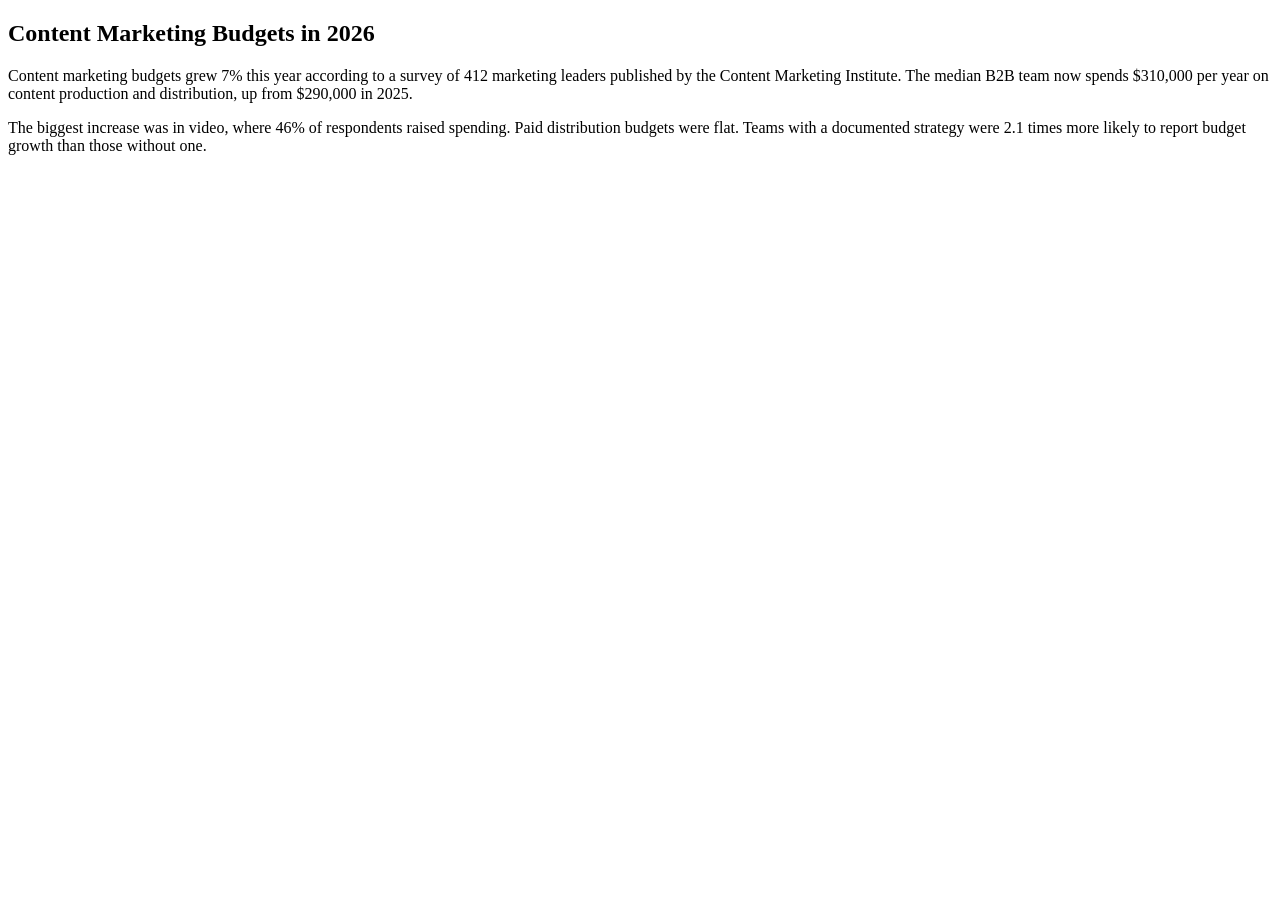
<file: tests/fixtures/article_conflicting_dates.html>
<!DOCTYPE html>
<html><head><title>Content Marketing Budgets in 2026</title>
<meta property="article:published_time" content="2026-06-01T09:00:00Z">
<script type="application/ld+json">{"@type":"BlogPosting","headline":"Content Marketing Budgets in 2026","datePublished":"2026-10-08T09:00:00Z"}</script>
</head><body><article><h1>Content Marketing Budgets in 2026</h1>
<p>Content marketing budgets grew 7% this year according to a survey of 412 marketing leaders published by the Content Marketing Institute. The median B2B team now spends $310,000 per year on content production and distribution, up from $290,000 in 2025.</p>
<p>The biggest increase was in video, where 46% of respondents raised spending. Paid distribution budgets were flat. Teams with a documented strategy were 2.1 times more likely to report budget growth than those without one.</p>
</article></body></html>
</file>
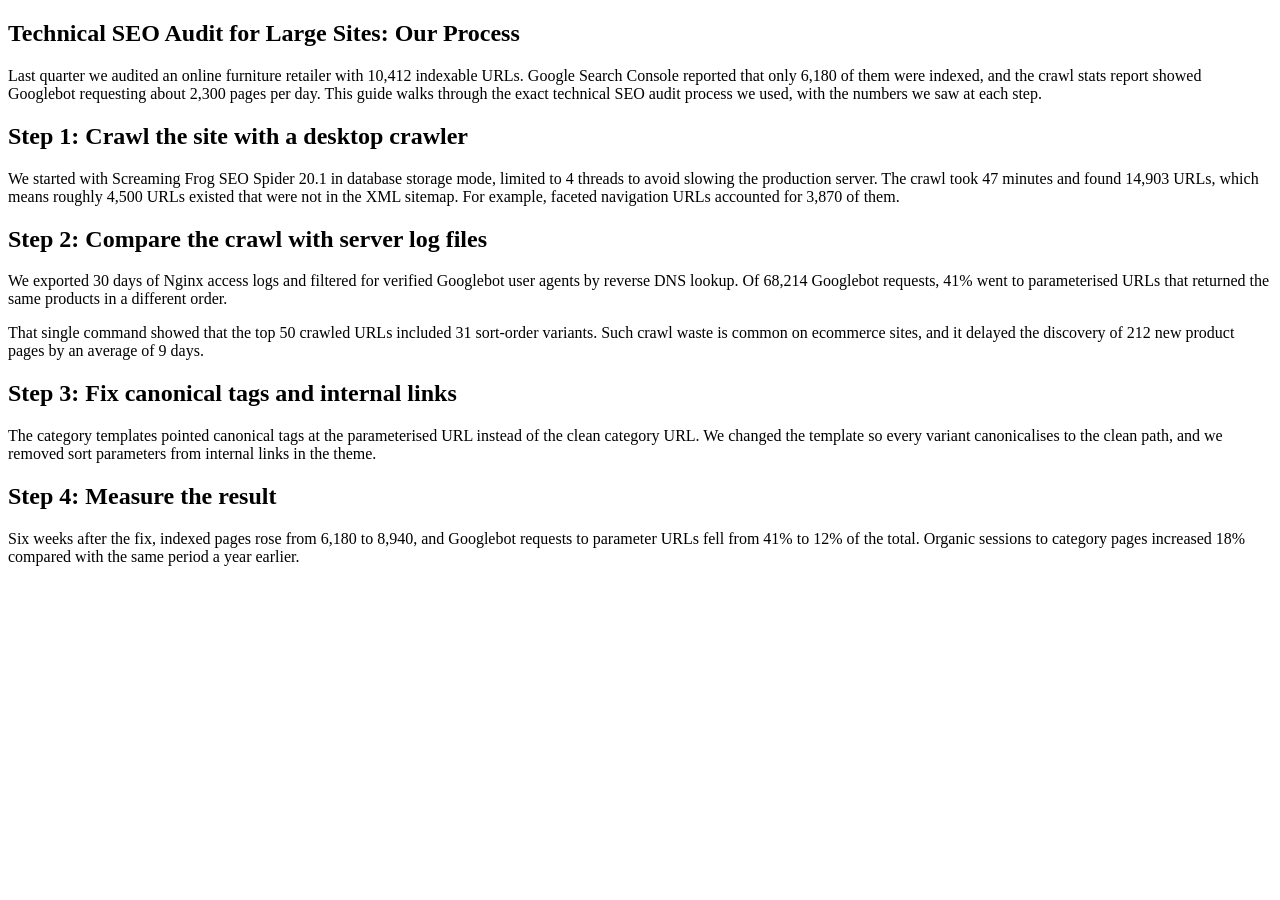
<file: tests/fixtures/article_duplicate.html>
<!DOCTYPE html>
<html><head><title>Technical SEO Audit for Large Sites: Our Process</title>
<link rel="canonical" href="https://copyblog.com/technical-seo-audit-process">
<meta property="article:published_time" content="2026-10-10T11:00:00Z">
<script type="application/ld+json">{"@type":"BlogPosting","headline":"Technical SEO Audit for Large Sites: Our Process","datePublished":"2026-10-10T11:00:00Z"}</script>
</head><body><article><h1>Technical SEO Audit for Large Sites: Our Process</h1>
<p>Last quarter we audited an online furniture retailer with 10,412 indexable URLs. Google Search Console reported that only 6,180 of them were indexed, and the crawl stats report showed Googlebot requesting about 2,300 pages per day. This guide walks through the exact technical SEO audit process we used, with the numbers we saw at each step.</p>
<h2>Step 1: Crawl the site with a desktop crawler</h2>
<p>We started with Screaming Frog SEO Spider 20.1 in database storage mode, limited to 4 threads to avoid slowing the production server. The crawl took 47 minutes and found 14,903 URLs, which means roughly 4,500 URLs existed that were not in the XML sitemap. For example, faceted navigation URLs accounted for 3,870 of them.</p>
<h2>Step 2: Compare the crawl with server log files</h2>
<p>We exported 30 days of Nginx access logs and filtered for verified Googlebot user agents by reverse DNS lookup. Of 68,214 Googlebot requests, 41% went to parameterised URLs that returned the same products in a different order.</p>
<p>That single command showed that the top 50 crawled URLs included 31 sort-order variants. Such crawl waste is common on ecommerce sites, and it delayed the discovery of 212 new product pages by an average of 9 days.</p>
<h2>Step 3: Fix canonical tags and internal links</h2>
<p>The category templates pointed canonical tags at the parameterised URL instead of the clean category URL. We changed the template so every variant canonicalises to the clean path, and we removed sort parameters from internal links in the theme.</p>
<h2>Step 4: Measure the result</h2>
<p>Six weeks after the fix, indexed pages rose from 6,180 to 8,940, and Googlebot requests to parameter URLs fell from 41% to 12% of the total. Organic sessions to category pages increased 18% compared with the same period a year earlier.</p>
</article></body></html>
</file>
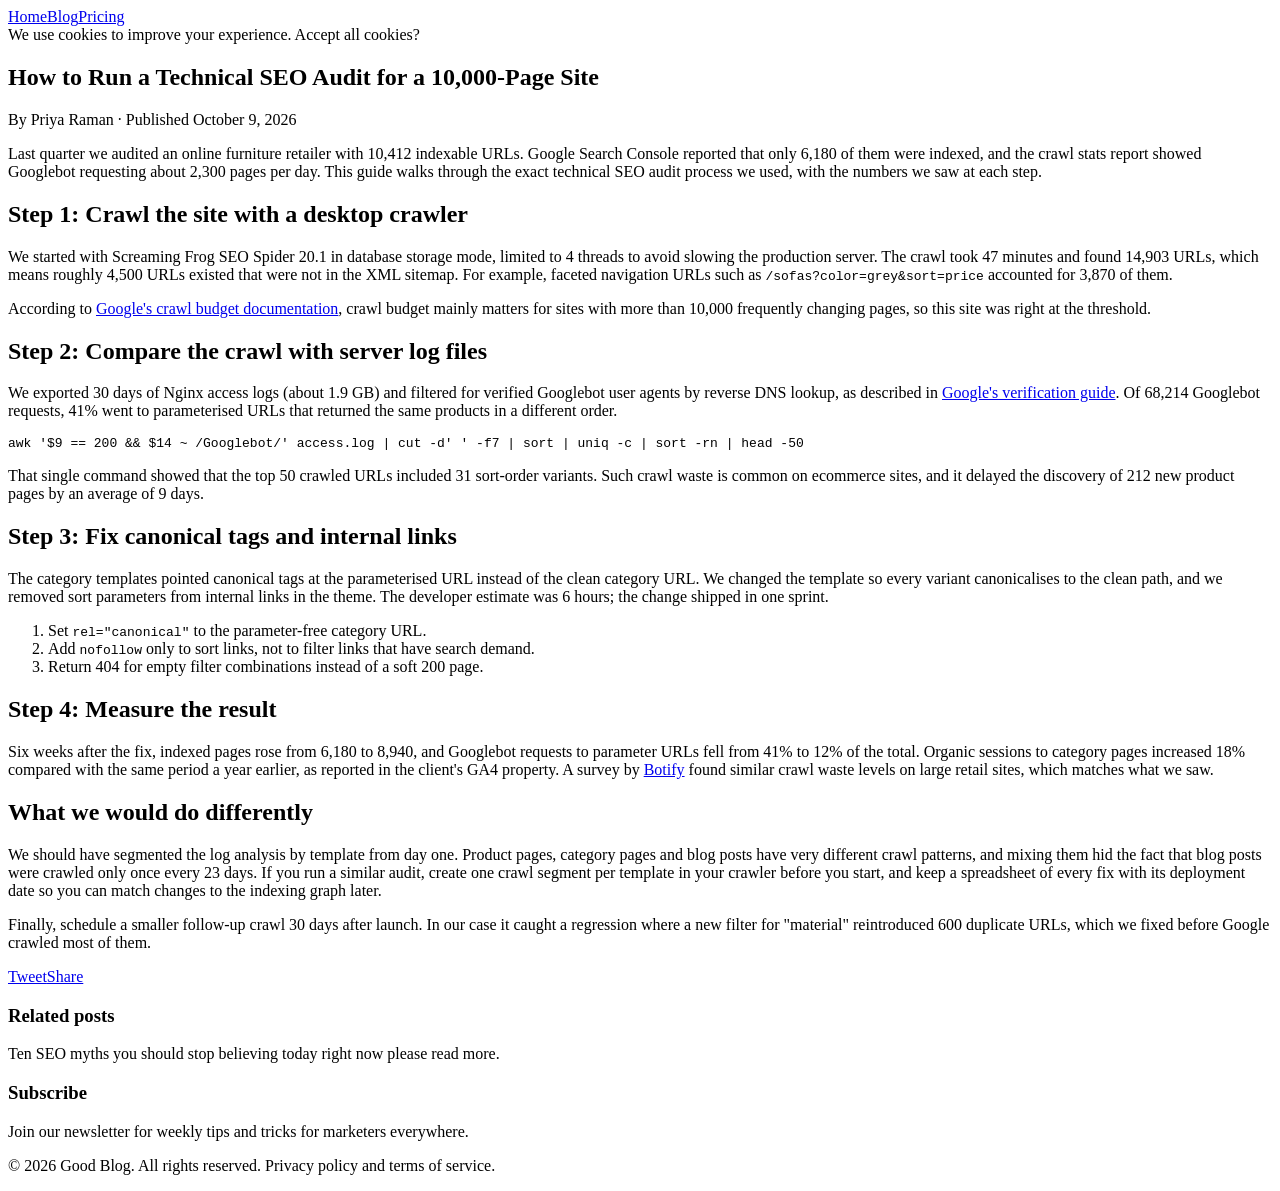
<file: tests/fixtures/article_good.html>
<!DOCTYPE html>
<html lang="en">
<head>
<meta charset="utf-8">
<title>How to Run a Technical SEO Audit for a 10,000-Page Site | Good Blog</title>
<meta name="description" content="A step-by-step technical SEO audit process with crawl budget numbers, log-file examples and real fixes.">
<link rel="canonical" href="https://goodblog.com/blog/technical-seo-audit-large-sites">
<meta property="og:title" content="How to Run a Technical SEO Audit for a 10,000-Page Site">
<meta property="article:published_time" content="2026-10-09T08:15:00+00:00">
<meta property="article:modified_time" content="2026-10-09T10:00:00+00:00">
<meta name="author" content="Priya Raman">
<script type="application/ld+json">
{"@context":"https://schema.org","@graph":[
 {"@type":"WebSite","name":"Good Blog","url":"https://goodblog.com"},
 {"@type":"BlogPosting","headline":"How to Run a Technical SEO Audit for a 10,000-Page Site",
  "datePublished":"2026-10-09T08:15:00Z","dateModified":"2026-10-09T10:00:00Z",
  "author":{"@type":"Person","name":"Priya Raman"}}]}
</script>
</head>
<body>
<header class="site-header"><nav class="main-menu"><a href="/">Home</a><a href="/blog">Blog</a><a href="/pricing">Pricing</a></nav></header>
<div class="cookie-banner">We use cookies to improve your experience. Accept all cookies?</div>
<main>
<article>
<h1>How to Run a Technical SEO Audit for a 10,000-Page Site</h1>
<p class="byline">By Priya Raman · Published October 9, 2026</p>
<div class="entry-content">
<p>Last quarter we audited an online furniture retailer with 10,412 indexable URLs. Google Search Console reported that only 6,180 of them were indexed, and the crawl stats report showed Googlebot requesting about 2,300 pages per day. This guide walks through the exact technical SEO audit process we used, with the numbers we saw at each step.</p>
<h2>Step 1: Crawl the site with a desktop crawler</h2>
<p>We started with Screaming Frog SEO Spider 20.1 in database storage mode, limited to 4 threads to avoid slowing the production server. The crawl took 47 minutes and found 14,903 URLs, which means roughly 4,500 URLs existed that were not in the XML sitemap. For example, faceted navigation URLs such as <code>/sofas?color=grey&amp;sort=price</code> accounted for 3,870 of them.</p>
<p>According to <a href="https://developers.google.com/search/docs/crawling-indexing/large-site-managing-crawl-budget">Google's crawl budget documentation</a>, crawl budget mainly matters for sites with more than 10,000 frequently changing pages, so this site was right at the threshold.</p>
<h2>Step 2: Compare the crawl with server log files</h2>
<p>We exported 30 days of Nginx access logs (about 1.9 GB) and filtered for verified Googlebot user agents by reverse DNS lookup, as described in <a href="https://developers.google.com/search/docs/crawling-indexing/verifying-googlebot">Google's verification guide</a>. Of 68,214 Googlebot requests, 41% went to parameterised URLs that returned the same products in a different order.</p>
<pre><code>awk '$9 == 200 && $14 ~ /Googlebot/' access.log | cut -d' ' -f7 | sort | uniq -c | sort -rn | head -50</code></pre>
<p>That single command showed that the top 50 crawled URLs included 31 sort-order variants. Such crawl waste is common on ecommerce sites, and it delayed the discovery of 212 new product pages by an average of 9 days.</p>
<h2>Step 3: Fix canonical tags and internal links</h2>
<p>The category templates pointed canonical tags at the parameterised URL instead of the clean category URL. We changed the template so every variant canonicalises to the clean path, and we removed sort parameters from internal links in the theme. The developer estimate was 6 hours; the change shipped in one sprint.</p>
<ol>
<li>Set <code>rel="canonical"</code> to the parameter-free category URL.</li>
<li>Add <code>nofollow</code> only to sort links, not to filter links that have search demand.</li>
<li>Return 404 for empty filter combinations instead of a soft 200 page.</li>
</ol>
<h2>Step 4: Measure the result</h2>
<p>Six weeks after the fix, indexed pages rose from 6,180 to 8,940, and Googlebot requests to parameter URLs fell from 41% to 12% of the total. Organic sessions to category pages increased 18% compared with the same period a year earlier, as reported in the client's GA4 property. A survey by <a href="https://www.botify.com/insight">Botify</a> found similar crawl waste levels on large retail sites, which matches what we saw.</p>
<h2>What we would do differently</h2>
<p>We should have segmented the log analysis by template from day one. Product pages, category pages and blog posts have very different crawl patterns, and mixing them hid the fact that blog posts were crawled only once every 23 days. If you run a similar audit, create one crawl segment per template in your crawler before you start, and keep a spreadsheet of every fix with its deployment date so you can match changes to the indexing graph later.</p>
<p>Finally, schedule a smaller follow-up crawl 30 days after launch. In our case it caught a regression where a new filter for "material" reintroduced 600 duplicate URLs, which we fixed before Google crawled most of them.</p>
</div>
<div class="share-buttons"><a href="https://twitter.com/intent/tweet?url=x">Tweet</a><a href="https://www.facebook.com/sharer/sharer.php?u=x">Share</a></div>
<section class="related-posts"><h3>Related posts</h3><p>Ten SEO myths you should stop believing today right now please read more.</p></section>
</article>
</main>
<aside class="sidebar"><h3>Subscribe</h3><p>Join our newsletter for weekly tips and tricks for marketers everywhere.</p></aside>
<footer class="site-footer"><p>© 2026 Good Blog. All rights reserved. Privacy policy and terms of service.</p></footer>
</body>
</html>
</file>
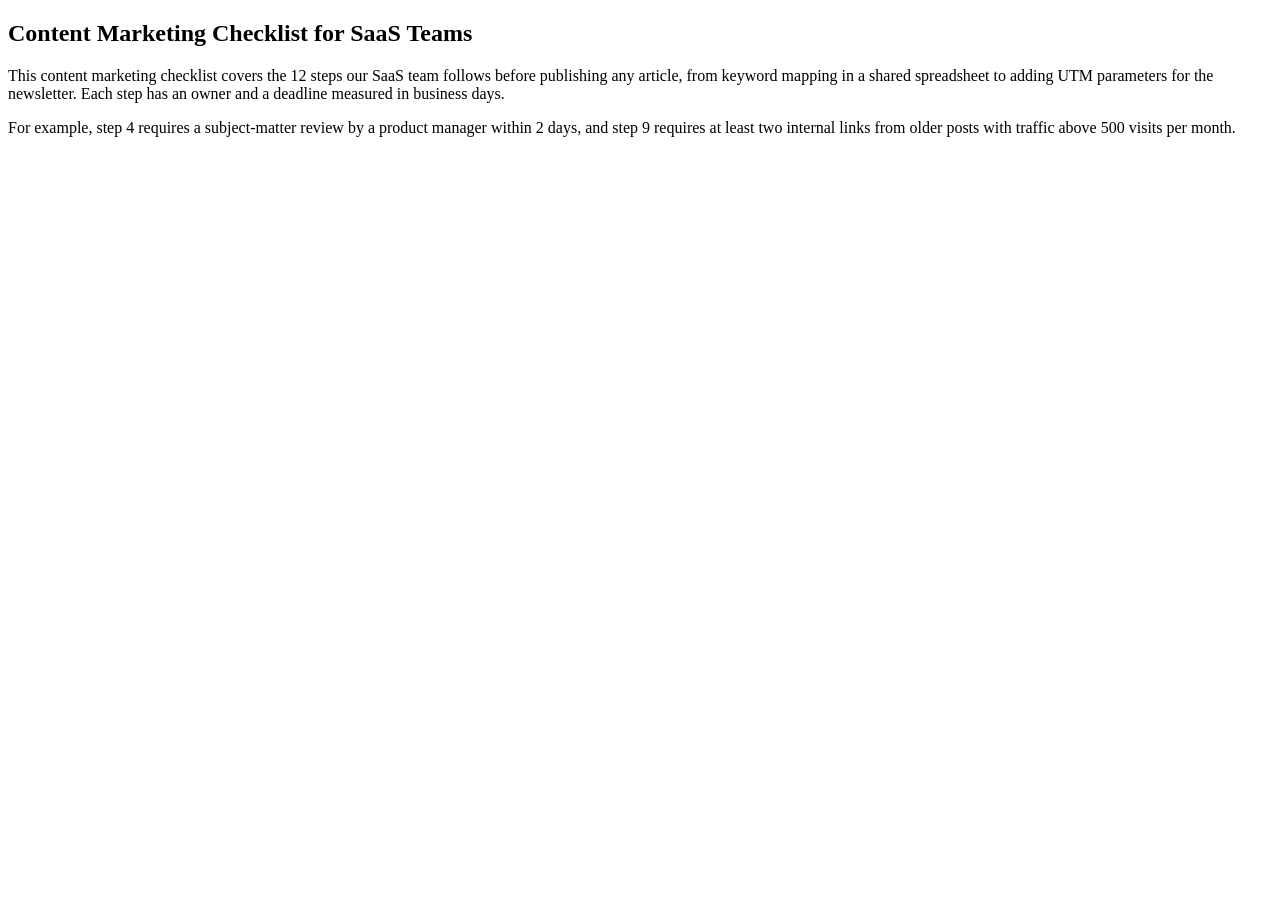
<file: tests/fixtures/article_modified_only.html>
<!DOCTYPE html>
<html><head><title>Content Marketing Checklist for SaaS Teams</title>
<meta property="article:modified_time" content="2026-10-10T12:00:00Z">
</head><body><article><h1>Content Marketing Checklist for SaaS Teams</h1>
<p>This content marketing checklist covers the 12 steps our SaaS team follows before publishing any article, from keyword mapping in a shared spreadsheet to adding UTM parameters for the newsletter. Each step has an owner and a deadline measured in business days.</p>
<p>For example, step 4 requires a subject-matter review by a product manager within 2 days, and step 9 requires at least two internal links from older posts with traffic above 500 visits per month.</p>
</article></body></html>
</file>
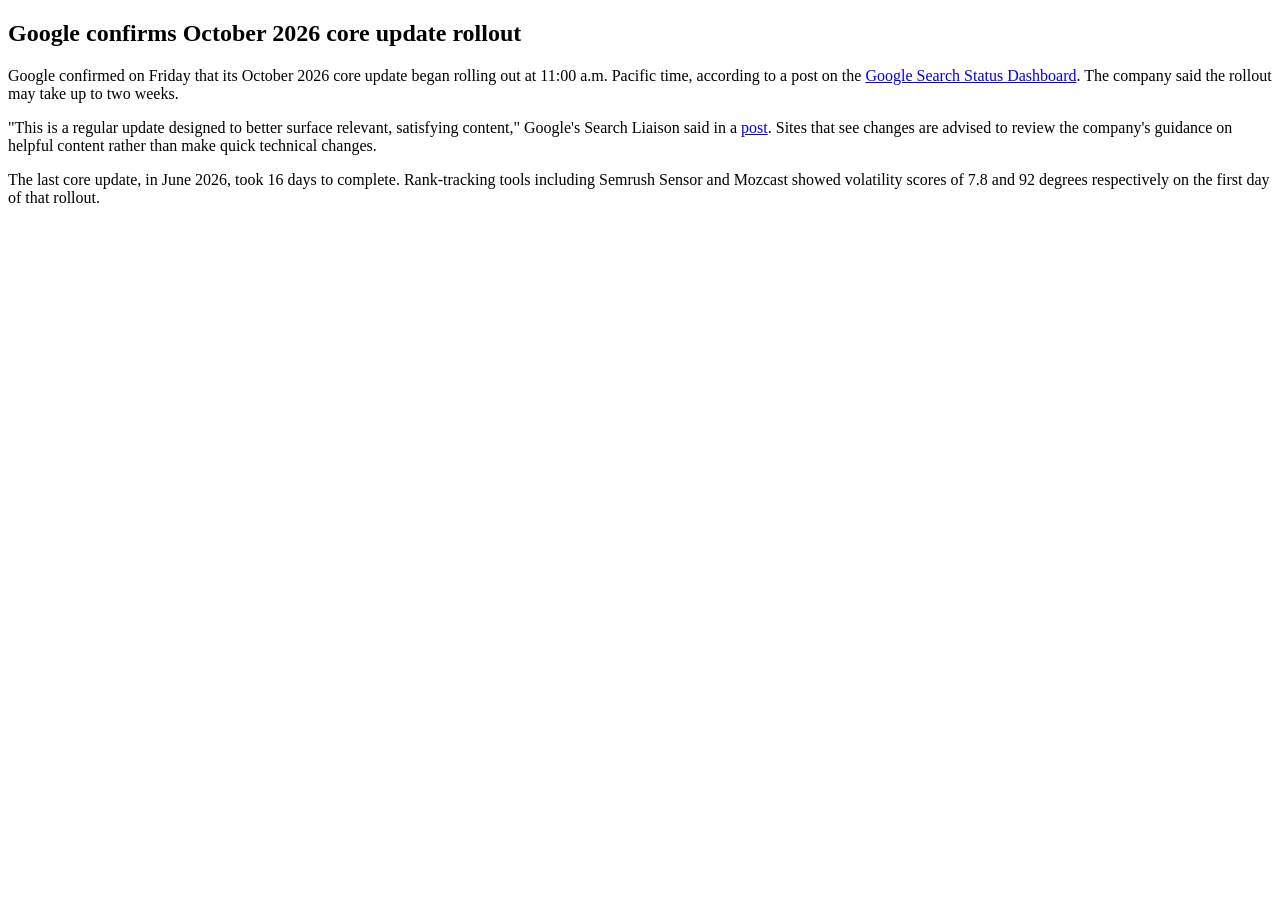
<file: tests/fixtures/article_news_short.html>
<!DOCTYPE html>
<html><head><title>Google confirms October 2026 core update rollout</title>
<script type="application/ld+json">{"@type":"NewsArticle","headline":"Google confirms October 2026 core update rollout","datePublished":"2026-10-10T15:30:00-04:00","author":{"@type":"Person","name":"Sam Lee"}}</script>
</head><body><article><h1>Google confirms October 2026 core update rollout</h1>
<p>Google confirmed on Friday that its October 2026 core update began rolling out at 11:00 a.m. Pacific time, according to a post on the <a href="https://status.search.google.com/">Google Search Status Dashboard</a>. The company said the rollout may take up to two weeks.</p>
<p>"This is a regular update designed to better surface relevant, satisfying content," Google's Search Liaison said in a <a href="https://x.com/searchliaison/status/1">post</a>. Sites that see changes are advised to review the company's guidance on helpful content rather than make quick technical changes.</p>
<p>The last core update, in June 2026, took 16 days to complete. Rank-tracking tools including Semrush Sensor and Mozcast showed volatility scores of 7.8 and 92 degrees respectively on the first day of that rollout.</p>
</article></body></html>
</file>
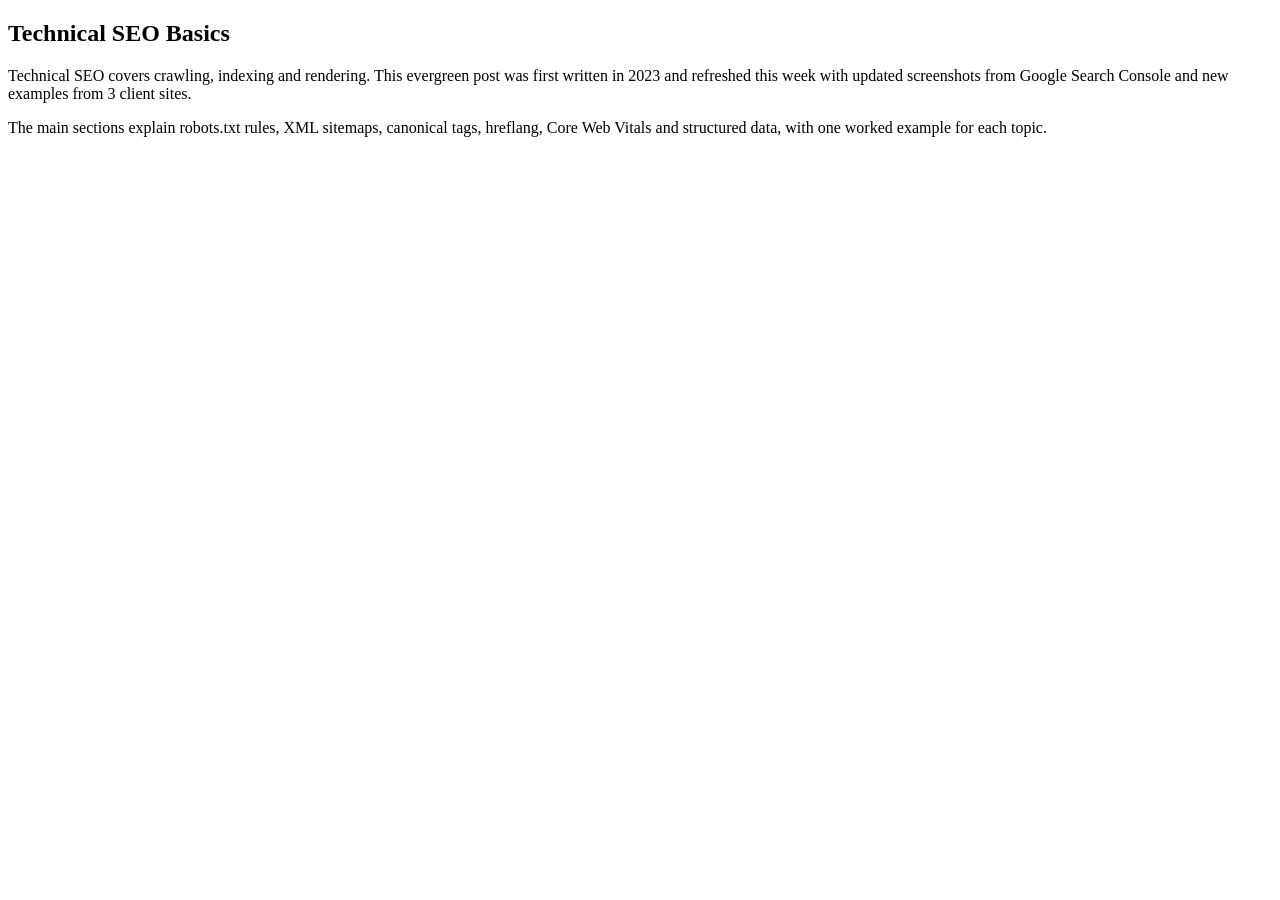
<file: tests/fixtures/article_old_updated.html>
<!DOCTYPE html>
<html><head><title>Technical SEO Basics (Updated)</title>
<script type="application/ld+json">{"@type":"Article","headline":"Technical SEO Basics","datePublished":"2023-02-14T10:00:00Z","dateModified":"2026-10-10T09:00:00Z"}</script>
</head><body><article><h1>Technical SEO Basics</h1>
<p>Technical SEO covers crawling, indexing and rendering. This evergreen post was first written in 2023 and refreshed this week with updated screenshots from Google Search Console and new examples from 3 client sites.</p>
<p>The main sections explain robots.txt rules, XML sitemaps, canonical tags, hreflang, Core Web Vitals and structured data, with one worked example for each topic.</p>
</article></body></html>
</file>
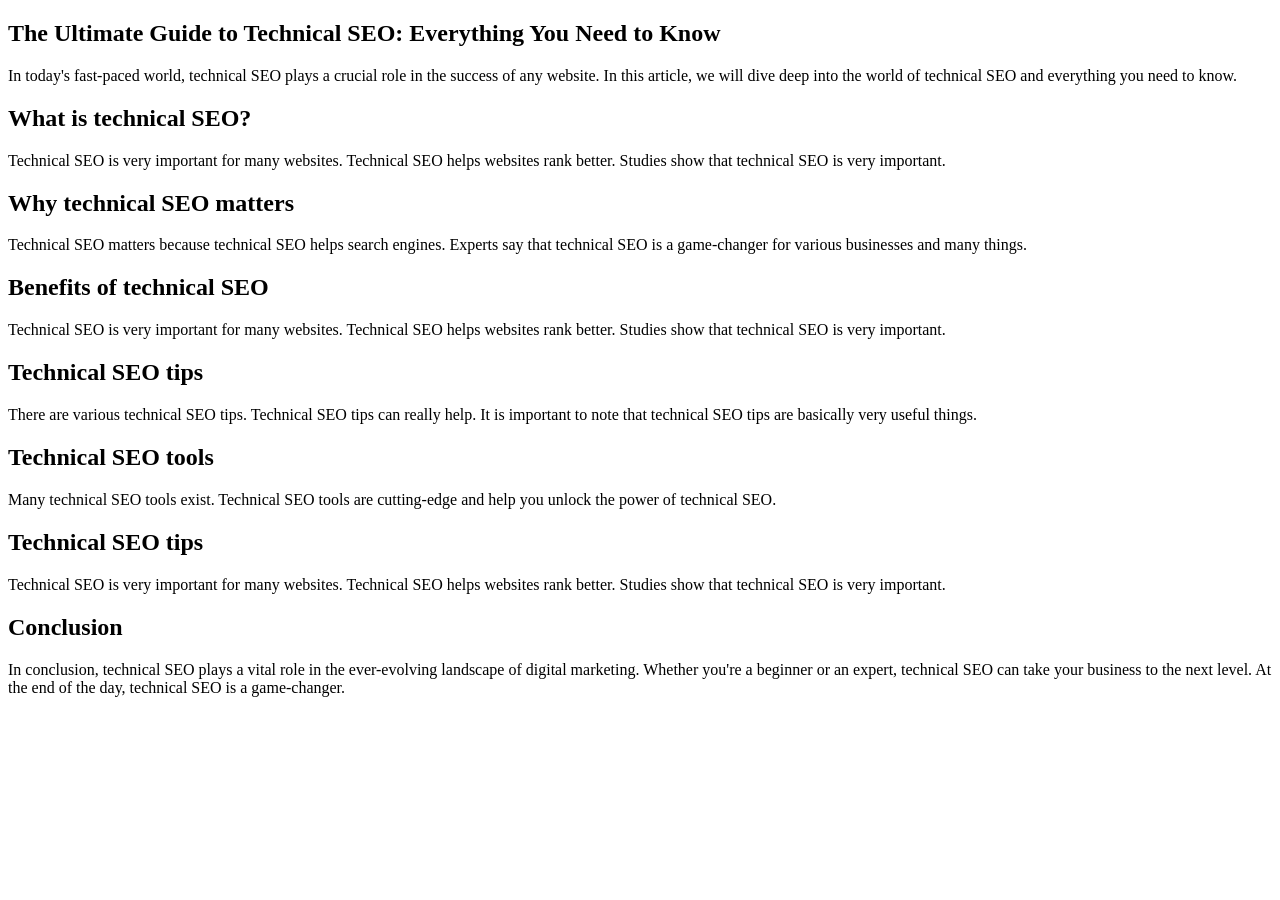
<file: tests/fixtures/article_thin.html>
<!DOCTYPE html>
<html><head>
<title>The Ultimate Guide to Technical SEO: Everything You Need to Know</title>
<meta name="description" content="Everything you need to know about technical SEO.">
<script type="application/ld+json">{"@context":"https://schema.org","@type":"Article","headline":"The Ultimate Guide to Technical SEO: Everything You Need to Know","datePublished":"2026-10-10T06:00:00Z"}</script>
</head><body>
<article>
<h1>The Ultimate Guide to Technical SEO: Everything You Need to Know</h1>
<p>In today's fast-paced world, technical SEO plays a crucial role in the success of any website. In this article, we will dive deep into the world of technical SEO and everything you need to know.</p>
<h2>What is technical SEO?</h2>
<p>Technical SEO is very important for many websites. Technical SEO helps websites rank better. Studies show that technical SEO is very important.</p>
<h2>Why technical SEO matters</h2>
<p>Technical SEO matters because technical SEO helps search engines. Experts say that technical SEO is a game-changer for various businesses and many things.</p>
<h2>Benefits of technical SEO</h2>
<p>Technical SEO is very important for many websites. Technical SEO helps websites rank better. Studies show that technical SEO is very important.</p>
<h2>Technical SEO tips</h2>
<p>There are various technical SEO tips. Technical SEO tips can really help. It is important to note that technical SEO tips are basically very useful things.</p>
<h2>Technical SEO tools</h2>
<p>Many technical SEO tools exist. Technical SEO tools are cutting-edge and help you unlock the power of technical SEO.</p>
<h2>Technical SEO tips</h2>
<p>Technical SEO is very important for many websites. Technical SEO helps websites rank better. Studies show that technical SEO is very important.</p>
<h2>Conclusion</h2>
<p>In conclusion, technical SEO plays a vital role in the ever-evolving landscape of digital marketing. Whether you're a beginner or an expert, technical SEO can take your business to the next level. At the end of the day, technical SEO is a game-changer.</p>
</article>
</body></html>
</file>
